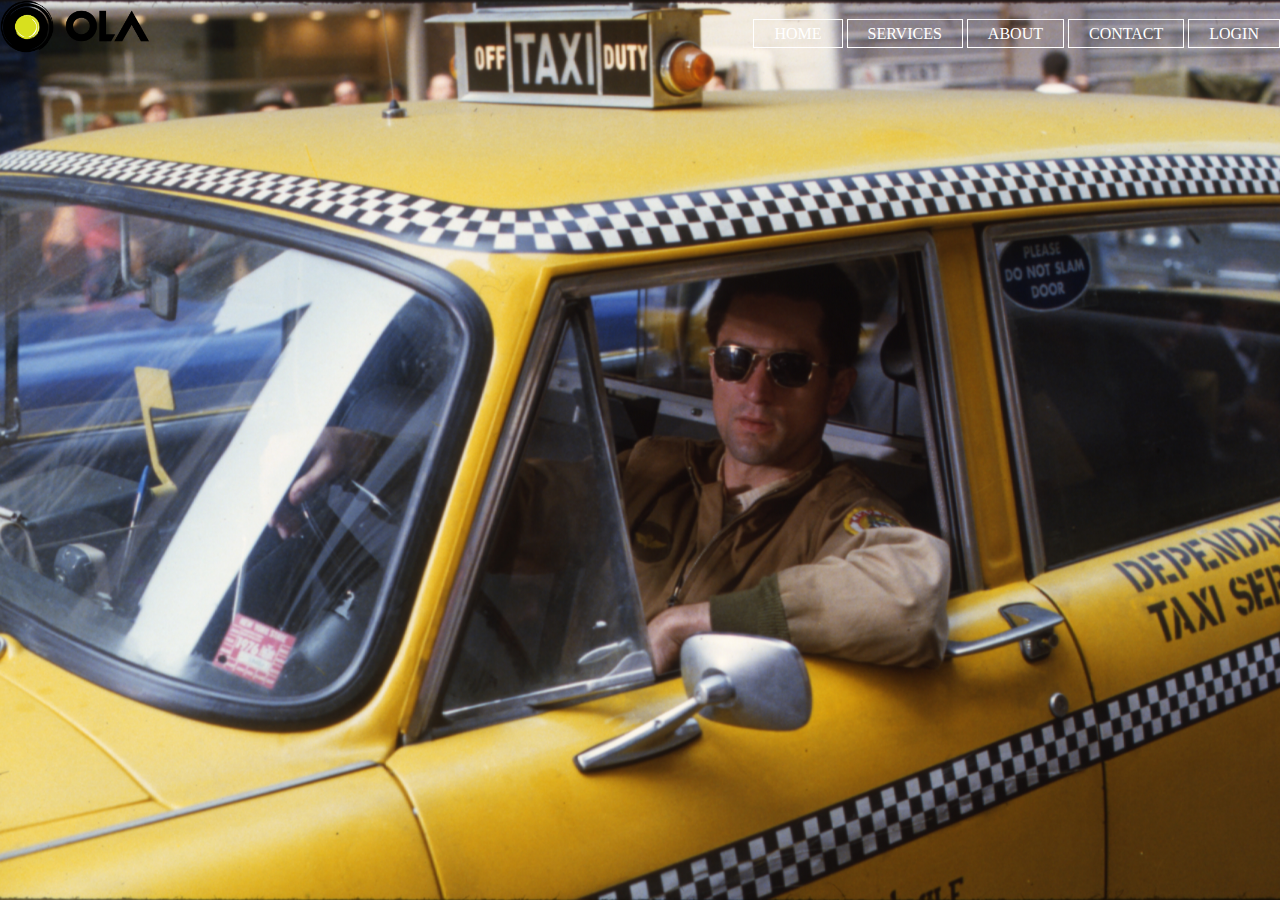
<file: index.html>
<html>
    <head>
        <title>OLA</title>
        <link rel="stylesheet" href="style.css">
    </head>
    <body>
        <header>
            <div class="main">
                <div class="logo">
                    <img src="logo.png" alt="">
                </div>
            </div>
                <ul>
                    <li><a href="#">HOME</a></li>
                    <li><a href="table.html">SERVICES</a></li>
                    <li><a href="#">ABOUT</a></li>
                    <li><a href="#">CONTACT</a></li>
                    <li class="active"><a href="login.html">LOGIN</a></li>

                </ul>
            </div>
        </header>
    </body>
 </html>
</file>
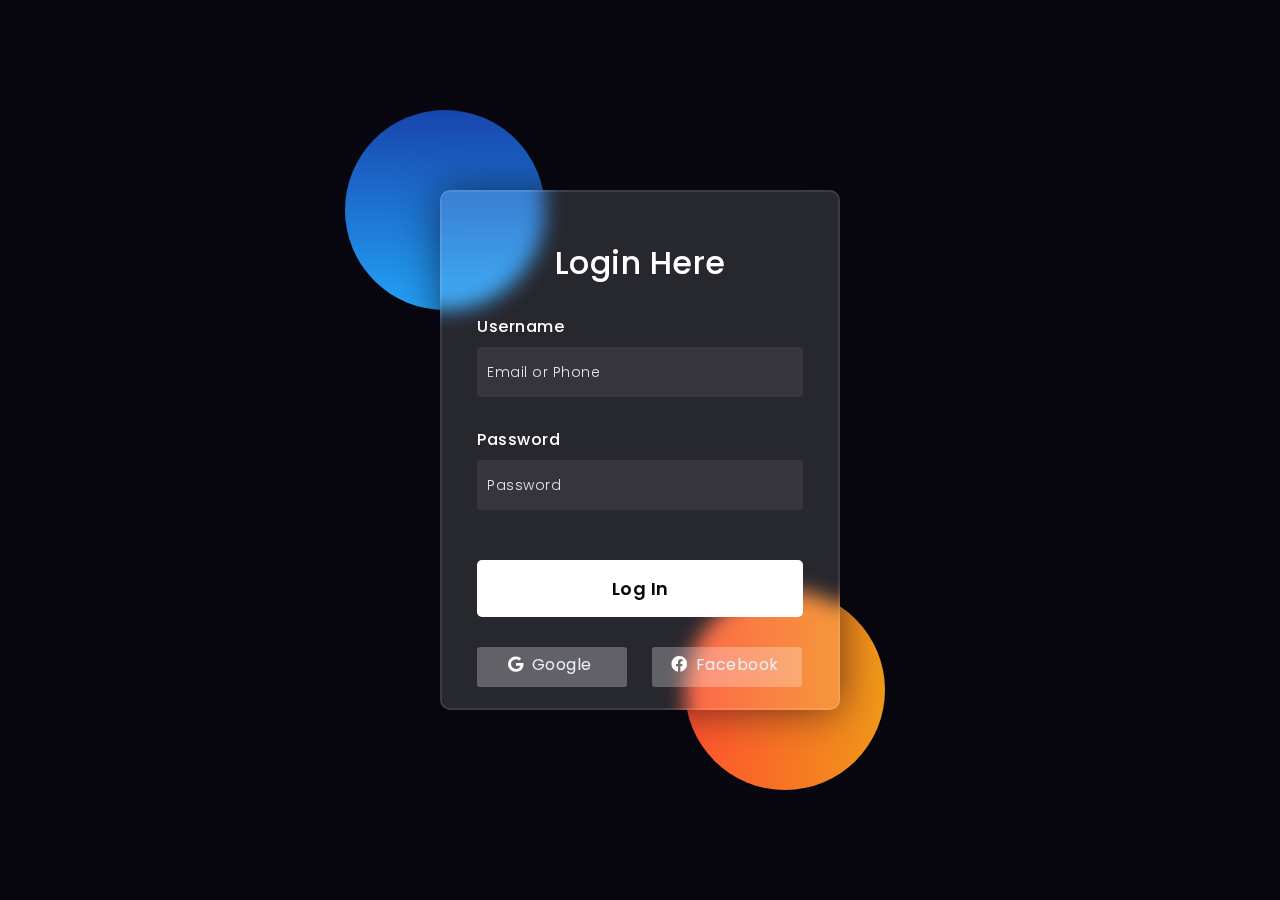
<file: login.html>
<!DOCTYPE html>
<html lang="en">
<head>
  <!-- Design by foolishdeveloper.com -->
    <title>Glassmorphism login Form Tutorial in html css</title>
 
    <link rel="preconnect" href="https://fonts.gstatic.com">
    <link rel="stylesheet" href="https://cdnjs.cloudflare.com/ajax/libs/font-awesome/5.15.4/css/all.min.css">
    <link href="https://fonts.googleapis.com/css2?family=Poppins:wght@300;500;600&display=swap" rel="stylesheet">
    <!--Stylesheet-->
    <style media="screen">
      *,
*:before,
*:after{
    padding: 0;
    margin: 0;
    box-sizing: border-box;
}
body{
    background-color: #080710;
}
.background{
    width: 430px;
    height: 520px;
    position: absolute;
    transform: translate(-50%,-50%);
    left: 50%;
    top: 50%;
}
.background .shape{
    height: 200px;
    width: 200px;
    position: absolute;
    border-radius: 50%;
}
.shape:first-child{
    background: linear-gradient(
        #1845ad,
        #23a2f6
    );
    left: -80px;
    top: -80px;
}
.shape:last-child{
    background: linear-gradient(
        to right,
        #ff512f,
        #f09819
    );
    right: -30px;
    bottom: -80px;
}
form{
    height: 520px;
    width: 400px;
    background-color: rgba(255,255,255,0.13);
    position: absolute;
    transform: translate(-50%,-50%);
    top: 50%;
    left: 50%;
    border-radius: 10px;
    backdrop-filter: blur(10px);
    border: 2px solid rgba(255,255,255,0.1);
    box-shadow: 0 0 40px rgba(8,7,16,0.6);
    padding: 50px 35px;
}
form *{
    font-family: 'Poppins',sans-serif;
    color: #ffffff;
    letter-spacing: 0.5px;
    outline: none;
    border: none;
}
form h3{
    font-size: 32px;
    font-weight: 500;
    line-height: 42px;
    text-align: center;
}

label{
    display: block;
    margin-top: 30px;
    font-size: 16px;
    font-weight: 500;
}
input{
    display: block;
    height: 50px;
    width: 100%;
    background-color: rgba(255,255,255,0.07);
    border-radius: 3px;
    padding: 0 10px;
    margin-top: 8px;
    font-size: 14px;
    font-weight: 300;
}
::placeholder{
    color: #e5e5e5;
}
button{
    margin-top: 50px;
    width: 100%;
    background-color: #ffffff;
    color: #080710;
    padding: 15px 0;
    font-size: 18px;
    font-weight: 600;
    border-radius: 5px;
    cursor: pointer;
}
.social{
  margin-top: 30px;
  display: flex;
}
.social div{
  background: red;
  width: 150px;
  border-radius: 3px;
  padding: 5px 10px 10px 5px;
  background-color: rgba(255,255,255,0.27);
  color: #eaf0fb;
  text-align: center;
}
.social div:hover{
  background-color: rgba(255,255,255,0.47);
}
.social .fb{
  margin-left: 25px;
}
.social i{
  margin-right: 4px;
}

    </style>
</head>
<body>
    <div class="background">
        <div class="shape"></div>
        <div class="shape"></div>
    </div>
    <form action="login.php" method="post">
        <h3>Login Here</h3>

        <label for="username">Username</label>
        <input name="username" type="text" placeholder="Email or Phone" id="username">

        <label for="password">Password</label>
        <input name="password" type="password" placeholder="Password" id="password">
        <button>Log In</button>
        <div class="social">
          <div class="go"><i class="fab fa-google"></i>  Google</div>
          <div class="fb"><i class="fab fa-facebook"></i>  Facebook</div>
        </div>
    </form>
</body>
</html>
</file>
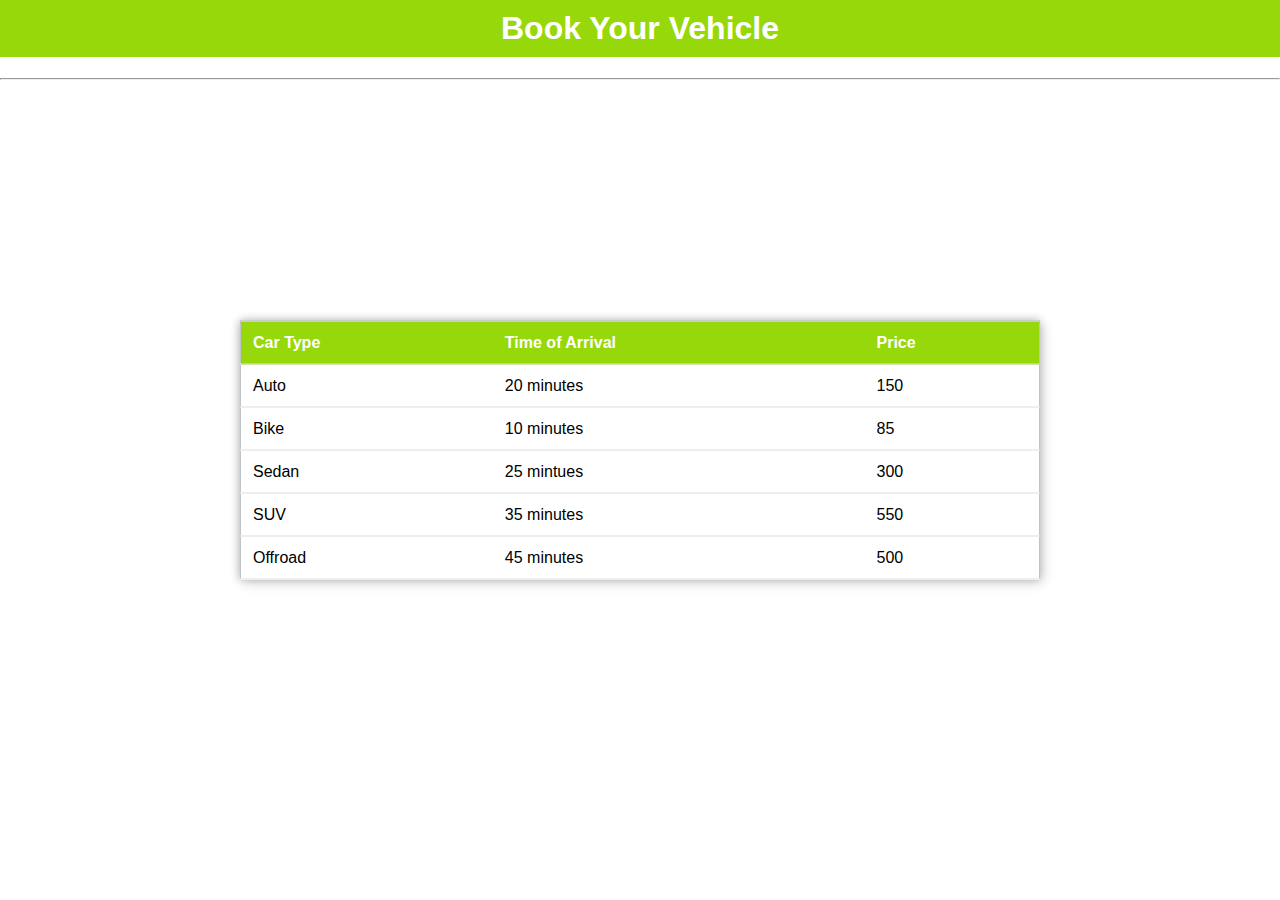
<file: table.html>
<html lang="en">

<head>
    <meta charset="UTF-8">
    <meta name="viewport" content="width=device-width, initial-scale=1.0">
    <title>Table</title>
</head>

<style>
    body
    {
        padding: 0px;
        margin: 0;
        font-family: Verdana, Geneva, Tahoma, sans-serif;
    }

    table
    {
        position: absolute;
        left: 50%;
        top: 50%;
        transform: translate(-50%, -50%);
        border-collapse: collapse;
        width: 800px;
        height: 200px;
        border: 1px solid #bdc3c7;
        box-shadow: 2px 2px 12px rgba(0, 0, 0, 0.2), -1px -1px 8px rgba(0, 0, 0, 0.2);
    }

    tr
    {
        transition: all .2s ease-in;
        cursor: pointer;
    }

    th,
    td
    {
        padding: 12px;
        text-align: left;
        border-bottom: 1px solid #ddd;
    }

    #header
    {
        background-color: #97d80b;
        color: #fff;
    }

    h1
    {
        font-weight: 600;
        text-align: center;
        background-color: #97d80b;
        color: #fff;
        padding: 10px 0px;
    }

    tr:hover
    {
        background-color: #ffffff;
        transform: scale(1.02);
        box-shadow: 2px 2px 12px rgba(0, 0, 0, 0.2), -1px -1px 8px rgba(0, 0, 0, 0.2);
    }

    @media only screen and (max-width: 768px)
    {
        table
        {
            width: 90%;
        }
    }
</style>

<body>
    <h1>Book Your Vehicle</h1>
    <hr>

    <table>
        <tr id="header">
            <th>Car Type</th>
            <th>Time of Arrival</th>
            <th>Price</th>
        </tr>
        <tr>
            <td>Auto</td>
            <td>20 minutes</td>
            <td>150</td>

        </tr>
        <tr>
            <td>Bike</td>
            <td>10 minutes</td>
            <td>85</td>

        </tr>
        <tr>
            <td>Sedan</td>
            <td>25 mintues</td>
            <td>300</td>

        </tr>
        <tr>
            <td>SUV</td>
            <td>35 minutes</td>
            <td>550</td>

        </tr>
        <tr>
            <td>Offroad</td>
            <td>45 minutes</td>
            <td>500</td>

        </tr>
    </table>

</body>

</html>
</file>
<file: style.css>
*{
    margin: 0;
    padding: 0;
    font-family: verdana ;
}
header{
    background-image: url(ss1.png);
    height: 100vh;
    background-size: cover;
    background-position: center;
}
ul{
    float: right;
    list-style-type: none;
    margin-top: 25px;
}
ul li {
    display: inline-block;
}
ul li a {
    text-decoration: none;
    color:#fff;
    padding: 5px 20px;
    border: 1px solid#fff;
    transition: 0.6s ease;

}
ul li a:hover{
    background-color: #fff;
    color: black;
}
ul li .active a{
    background-color: #fff;
    color: black;
}

.logo img{
    float: left;
    width: 150px;
    height: auto;

}
.main{
    max-width: 1600px;
    margin: auto;
}
</file>
